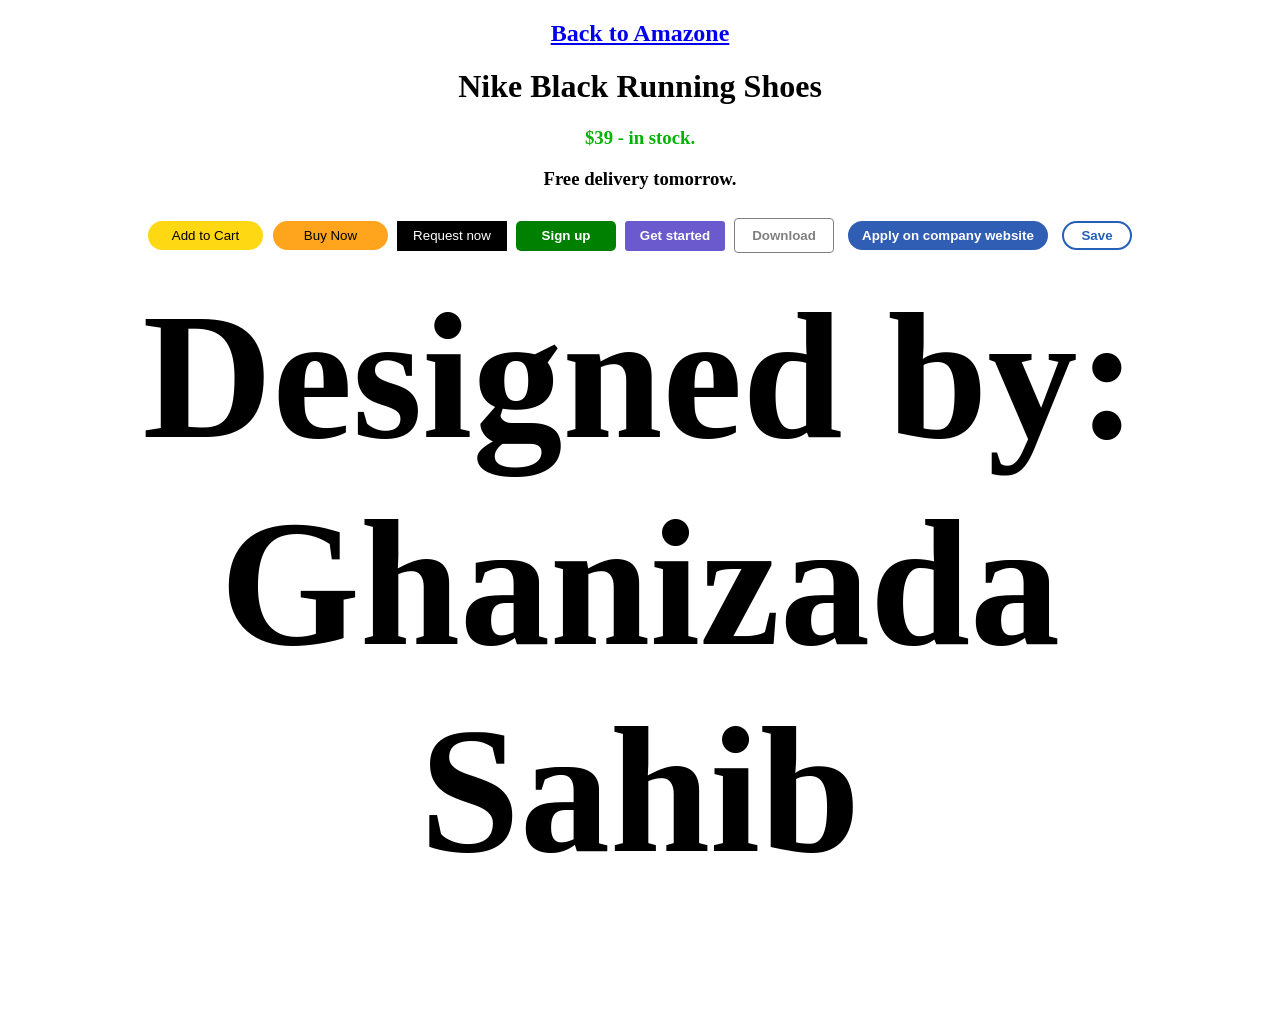
<file: index.html>
<!DOCTYPE html>
<html lang="en">
<head>
  <meta charset="UTF-8">
  <meta name="viewport" content="width=device-width, initial-scale=1.0">
  <title>Amzone</title>
  <link rel="stylesheet" href="index.css">
</head>

<body style="text-align: center;"> 
  <h2>
    
    <a class="back-to-amazon"
     href="https://www.amazon.com/" target="_blank">Back to Amazone</a>
  </h2>
   <p>
      <h1>
    Nike Black Running Shoes
      </h1>
   </p>

   <p>
      <h3 style="color:rgb(0, 180, 0)">
        $39 - in stock.
      </h3>
   </p>
   <p>
      <h3>
        Free delivery tomorrow.
      </h3>
   </p>
    <button class="add-to-cart-button">
      Add to Cart
    </button>
      <button class="Buy-Now">
      Buy Now
    </button>

    <button class="Request-now">
      Request now
      </button>
      <button class="Sign-up">
        Sign up
      </button>
      <button class="Get-started">
        Get started
      </button> 
      <button class="Download">
        Download
      </button>

      <button class="Apply-on-company-website">
        Apply on company website
      </button>
      <button class="Save">
        Save 
      </button>


        
      <h1 id="ghanizada">
        Designed by: Ghanizada Sahib
      </h1>


</body>
</html>
</file>
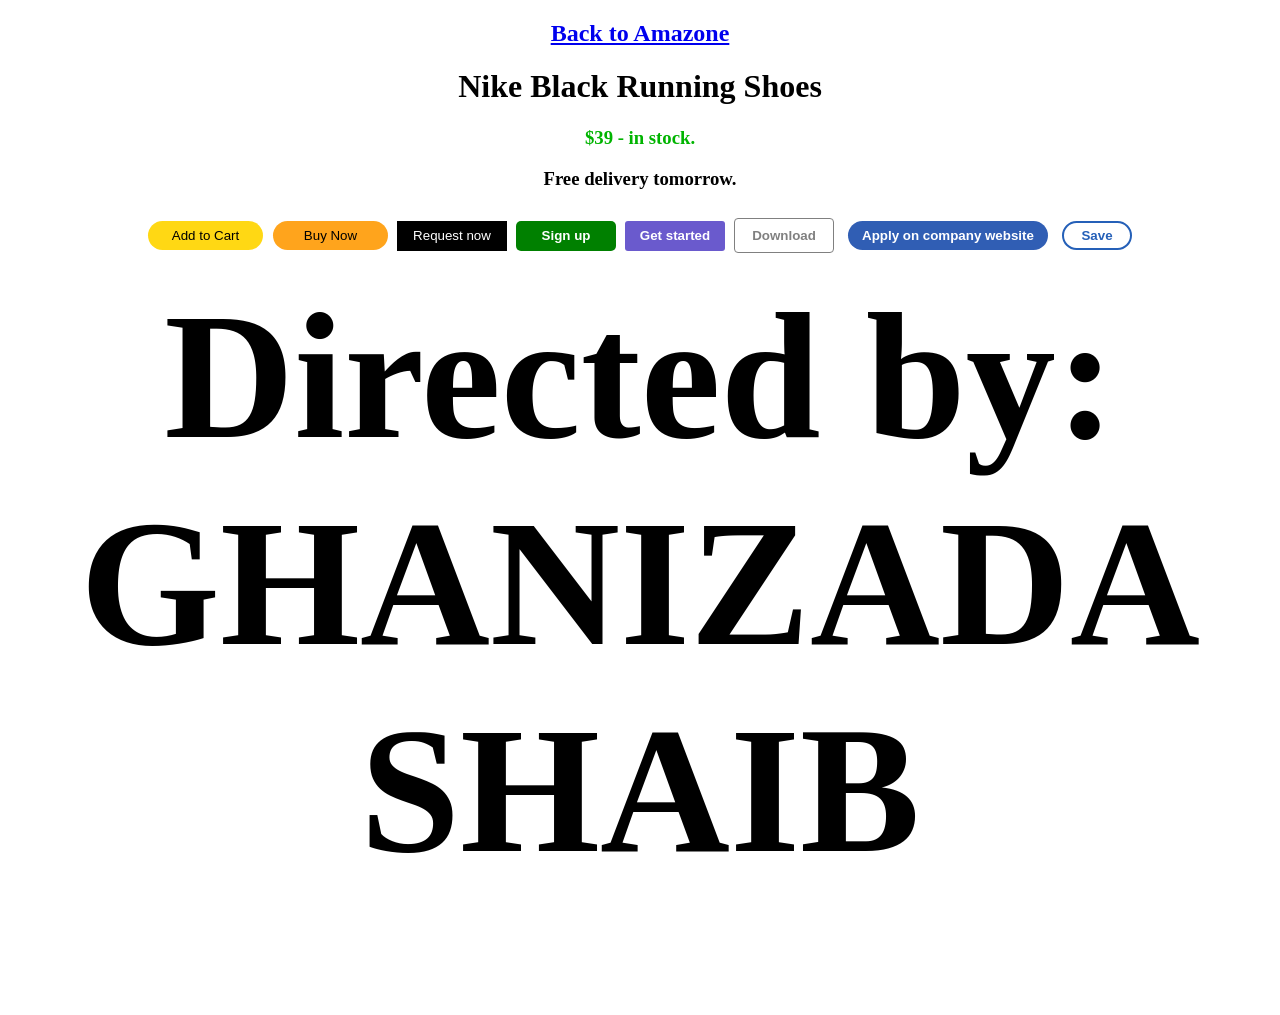
<file: Amazon.html>
<!DOCTYPE html>
<html lang="en">
<head>
  <meta charset="UTF-8">
  <meta name="viewport" content="width=device-width, initial-scale=1.0">
  <title>Amzone</title>
  <link rel="stylesheet" href="index.css">
</head>

<body style="text-align: center;"> 
  <h2>
    
    <a class="back-to-amazon"
     href="https://www.amazon.com/" target="_blank">Back to Amazone</a>
  </h2>
   <p>
      <h1>
    Nike Black Running Shoes
      </h1>
   </p>

   <p>
      <h3 style="color:rgb(0, 180, 0)">
        $39 - in stock.
      </h3>
   </p>
   <p>
      <h3>
        Free delivery tomorrow.
      </h3>
   </p>
    <button class="add-to-cart-button">
      Add to Cart
    </button>
      <button class="Buy-Now">
      Buy Now
    </button>

    <button class="Request-now">
      Request now
      </button>
      <button class="Sign-up">
        Sign up
      </button>
      <button class="Get-started">
        Get started
      </button> 
      <button class="Download">
        Download
      </button>

      <button class="Apply-on-company-website">
        Apply on company website
      </button>
      <button class="Save">
        Save 
      </button>


        
      <h1 id="ghanizada">
        Directed by: GHANIZADA SHAIB
      </h1>


</body>
</html>
</file>
<file: index.css>
.back-to-amazon:hover {
    color:red;
  }
  
  /* add To Cart button */

  .add-to-cart-button {
    background-color: rgb(255, 216, 20);
    border: none;
    width: 115px;
    height: 29px;
    border-radius: 20px;
    margin-right: 6px;
    cursor: pointer;
  }
  .add-to-cart-button:hover {
    opacity: 0.8; 
  }
  .add-to-cart-button:active {
    opacity: 0.5;
  }

  /* Buy-Now */

    .Buy-Now {
    background-color: rgb(255, 164, 28);
    border: none;
    width: 115px; 
    height: 29px;
    border-radius: 20px;
    margin-right: 5px;
    cursor: pointer;
  } 
  .Buy-Now:hover {
    opacity: 0.8; 
  }
  .Buy-Now:active {
    opacity: 0.5;
  }
  
  /* Request-now */

  .Request-now {
    background-color: rgb(0, 0, 0);
    color: white;
    border: none;
    width: 110px; 
    height: 30px;
    margin-right: 5px;
    cursor: pointer;
  }
  .Request-now:hover {
    opacity: 0.8; 
  }

    /* Sign-up */

  .Sign-up {
    background-color:green;
    color: white;
    border: none;
    border-radius: 5px;
    width: 100px; 
    height: 30px;
    margin-right: 5px;
    cursor: pointer;
    font-weight: bold; 
    transition: box-shadow 0.15s ;
  }
  .Sign-up:hover {
    box-shadow: 0px 5px 10px rgba(0, 0, 0, 0.35);
  }

    /* Get-started */

  .Get-started {
    background-color: slateblue;
    color: white;
    border: none;
    border-radius: 3px;
    width: 100px; 
    height: 30px;
    margin-right: 5px;
    cursor: pointer;
    font-weight: bold;
    transition: opacity 0.15s;
  }
  .Get-started:hover{ 
    background-color: rgb(106, 97, 163);
  }

    /* Download */
  .Download {
    background-color: #ffffff;
    color:grey;
    border: solid;
    border-radius: 4px;
    border-width: 1px;
    width: 100px; 
    height: 35px;
    margin-top: 10px;
    cursor: pointer;
    font-weight: bold;
    transition: opacity 0.15s;
  }

  .Download:hover {
    background-color: grey;
    color: white;
  }
 
 /* Apply on company website */


  .Apply-on-company-website {
   background-color:rgb(48, 94, 180);
   border: none;
   border-radius: 20px;
    width: 200px;
    height: 29px;
    color: white;
    font-weight: bold;
    margin-left: 10px;
    cursor: pointer;
    transition: opacity 0.15s;
  }

  .Apply-on-company-website:hover {
    background-color:rgb(8, 64, 150) ;
  }


    /* Save */

  .Save{
    background-color:rgb(255, 255, 255);
    border: solid;
    border-radius: 20px;
    border-width: 2px;
    height: 29px;
    width: 70px;
    margin-left: 10px; 
    cursor: pointer;
    transition: opacity 0.15s;
    border-color: rgb(37, 96, 184);
    color: rgb(37, 96, 184);
    font-weight: bold;
    transition: opacity 0.15s;
    }

    .Save:hover{
      background-color:rgba(37, 96, 184 , 0.12);
      color: rgb(37, 96, 184);
    }

    /* ghanizada */
    #ghanizada {
      color: rgb(0, 0, 0);
      text-align: center;
      margin-top: 20px;
      font-size: 180px;
    }
</file>
